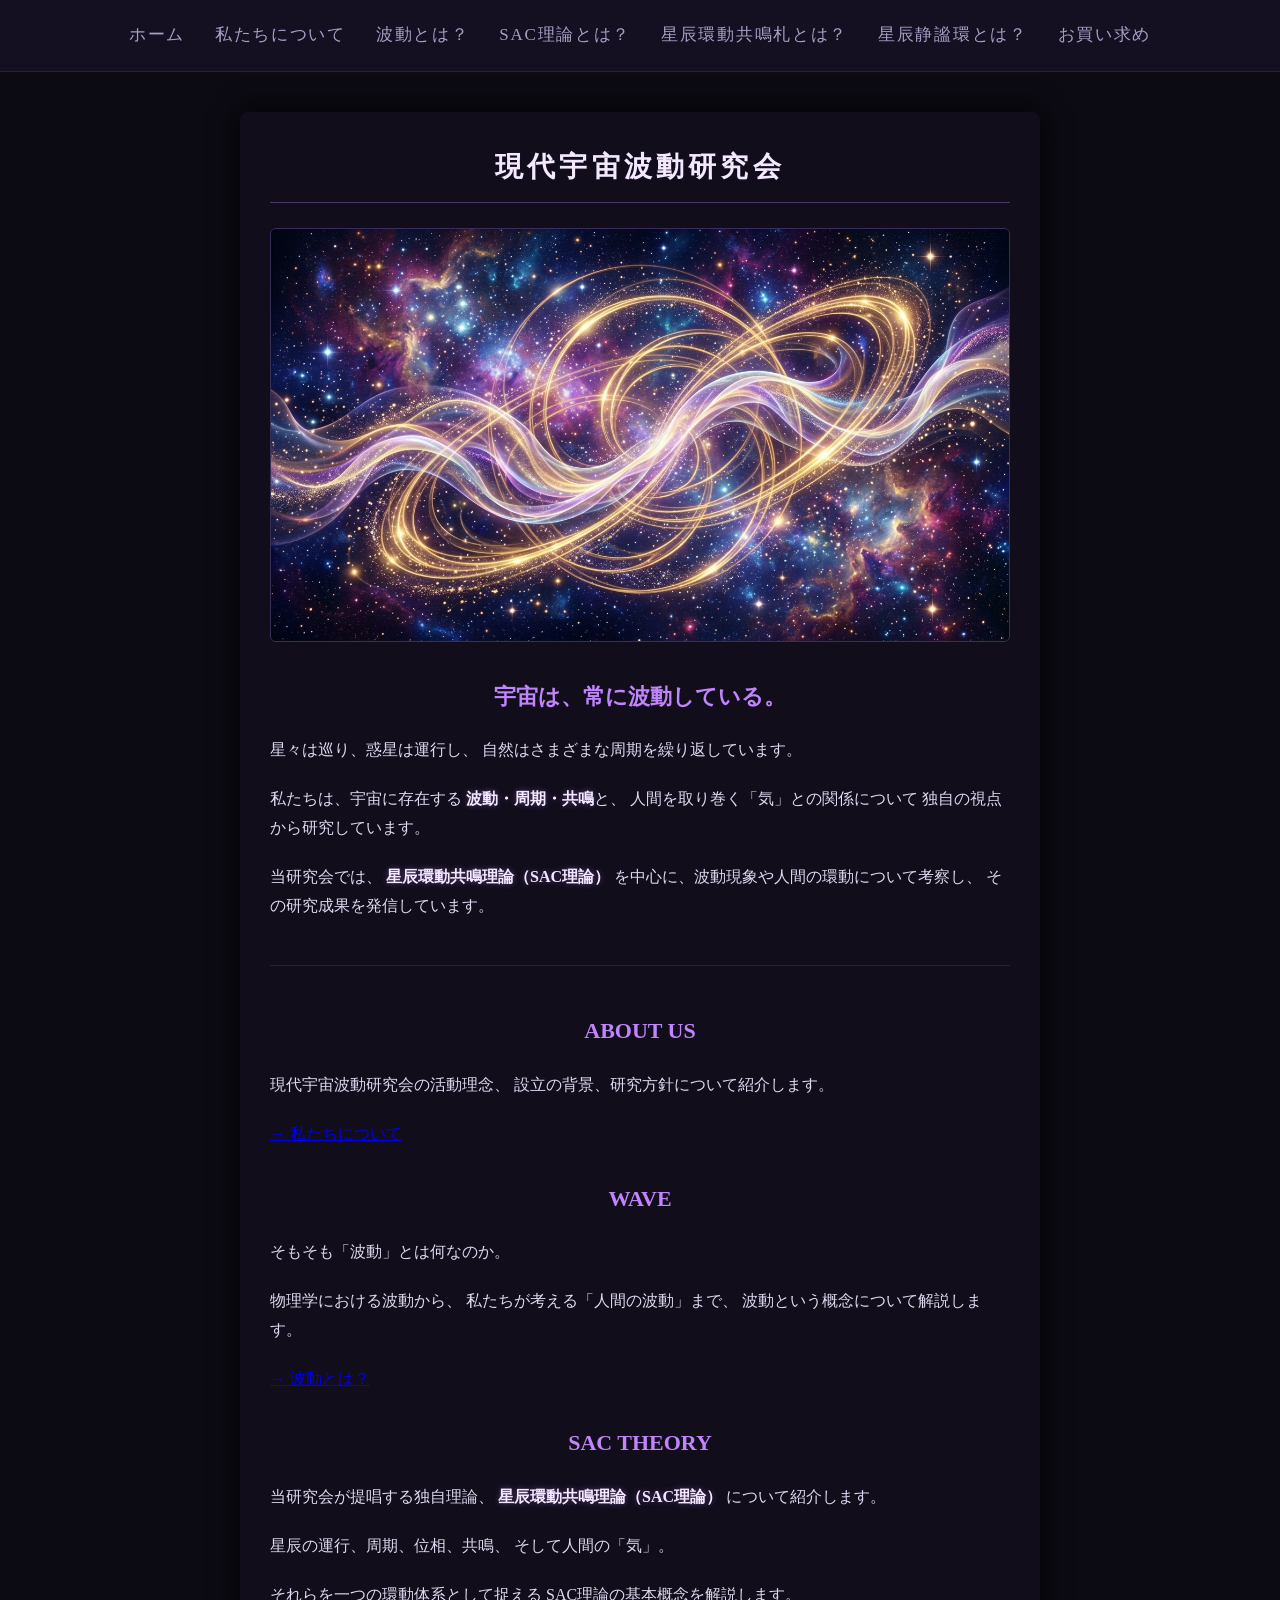
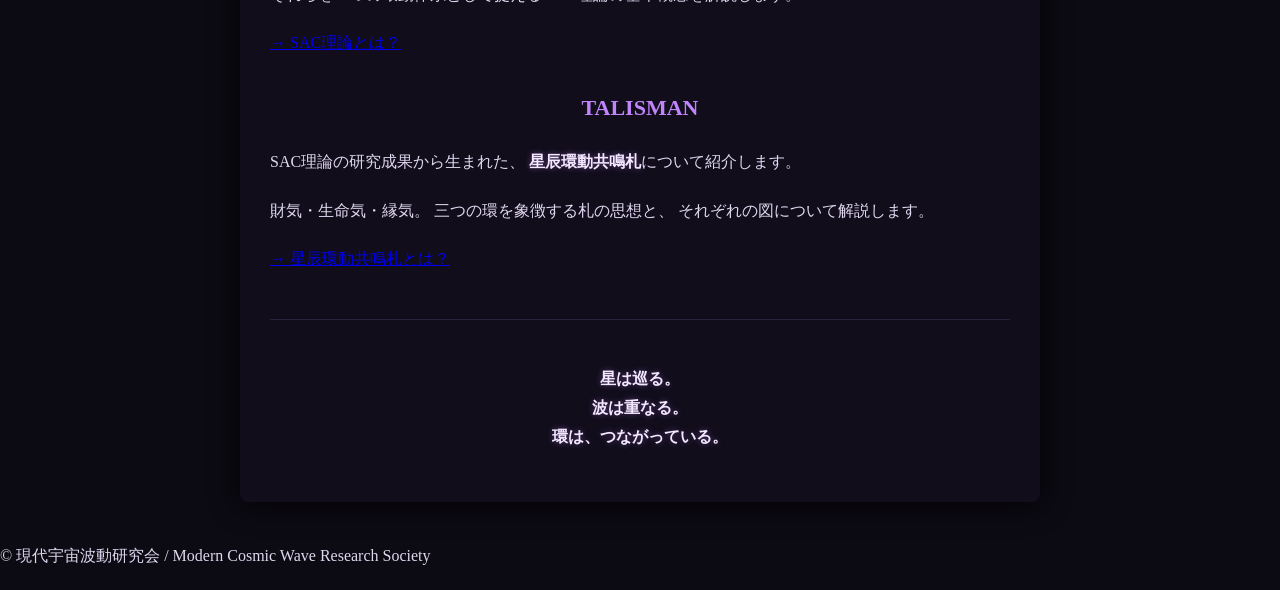
<file: index.html>
<!DOCTYPE html>
<html lang="ja">
<head>
    <meta charset="UTF-8">
    <meta name="viewport" content="width=device-width, initial-scale=1.0">
    <meta name="description"content="現代宇宙波動研究会。宇宙、波動、共鳴などを独自の視点から研究・考察する研究会です。">

    <title>ホーム - 現代宇宙波動研究会</title>
    <link rel="stylesheet" href="style.css">
</head>

<body>

    <!-- ナビゲーション -->
    <nav>
        <a href="index.html">ホーム</a>
        <a href="about.html">私たちについて</a>
        <a href="wave.html">波動とは？</a>
        <a href="sac.html">SAC理論とは？</a>
        <a href="talisman.html">星辰環動共鳴札とは？</a>
        <a href="seijyaku.html">星辰静謐環とは？</a>
        <a href="shop.html">お買い求め</a>
    </nav>


    <!-- メイン -->
    <main>

        <h1>現代宇宙波動研究会</h1>

        <img
            src="image/home.jfif"
            alt="宇宙の波動と共鳴を表すイメージ"
            class="hero-image"
        >


        <h2>宇宙は、常に波動している。</h2>

        <p>
            星々は巡り、惑星は運行し、
            自然はさまざまな周期を繰り返しています。
        </p>

        <p>
            私たちは、宇宙に存在する
            <strong>波動・周期・共鳴</strong>と、
            人間を取り巻く「気」との関係について
            独自の視点から研究しています。
        </p>

        <p>
            当研究会では、
            <strong>星辰環動共鳴理論（SAC理論）</strong>
            を中心に、波動現象や人間の環動について考察し、
            その研究成果を発信しています。
        </p>


        <hr>


        <!-- ABOUT US -->

        <h2>ABOUT US</h2>

        <p>
            現代宇宙波動研究会の活動理念、
            設立の背景、研究方針について紹介します。
        </p>

        <p>
            <a href="about.html">→ 私たちについて</a>
        </p>


        <!-- WAVE -->

        <h2>WAVE</h2>

        <p>
            そもそも「波動」とは何なのか。
        </p>

        <p>
            物理学における波動から、
            私たちが考える「人間の波動」まで、
            波動という概念について解説します。
        </p>

        <p>
            <a href="wave.html">→ 波動とは？</a>
        </p>


        <!-- SAC THEORY -->

        <h2>SAC THEORY</h2>

        <p>
            当研究会が提唱する独自理論、
            <strong>星辰環動共鳴理論（SAC理論）</strong>
            について紹介します。
        </p>

        <p>
            星辰の運行、周期、位相、共鳴、
            そして人間の「気」。
        </p>

        <p>
            それらを一つの環動体系として捉える
            SAC理論の基本概念を解説します。
        </p>

        <p>
            <a href="sac.html">→ SAC理論とは？</a>
        </p>


        <!-- TALISMAN -->

        <h2>TALISMAN</h2>

        <p>
            SAC理論の研究成果から生まれた、
            <strong>星辰環動共鳴札</strong>について紹介します。
        </p>

        <p>
            財気・生命気・縁気。
            三つの環を象徴する札の思想と、
            それぞれの図について解説します。
        </p>

        <p>
            <a href="talisman.html">
                → 星辰環動共鳴札とは？
            </a>
        </p>


        <hr>


        <p style="text-align: center;">
            <strong>
                星は巡る。<br>
                波は重なる。<br>
                環は、つながっている。
            </strong>
        </p>

    </main>


    <!-- フッター -->

    <footer>
        <p>
            &copy; 現代宇宙波動研究会
            / Modern Cosmic Wave Research Society
        </p>
    </footer>

</body>
</html>
</file>
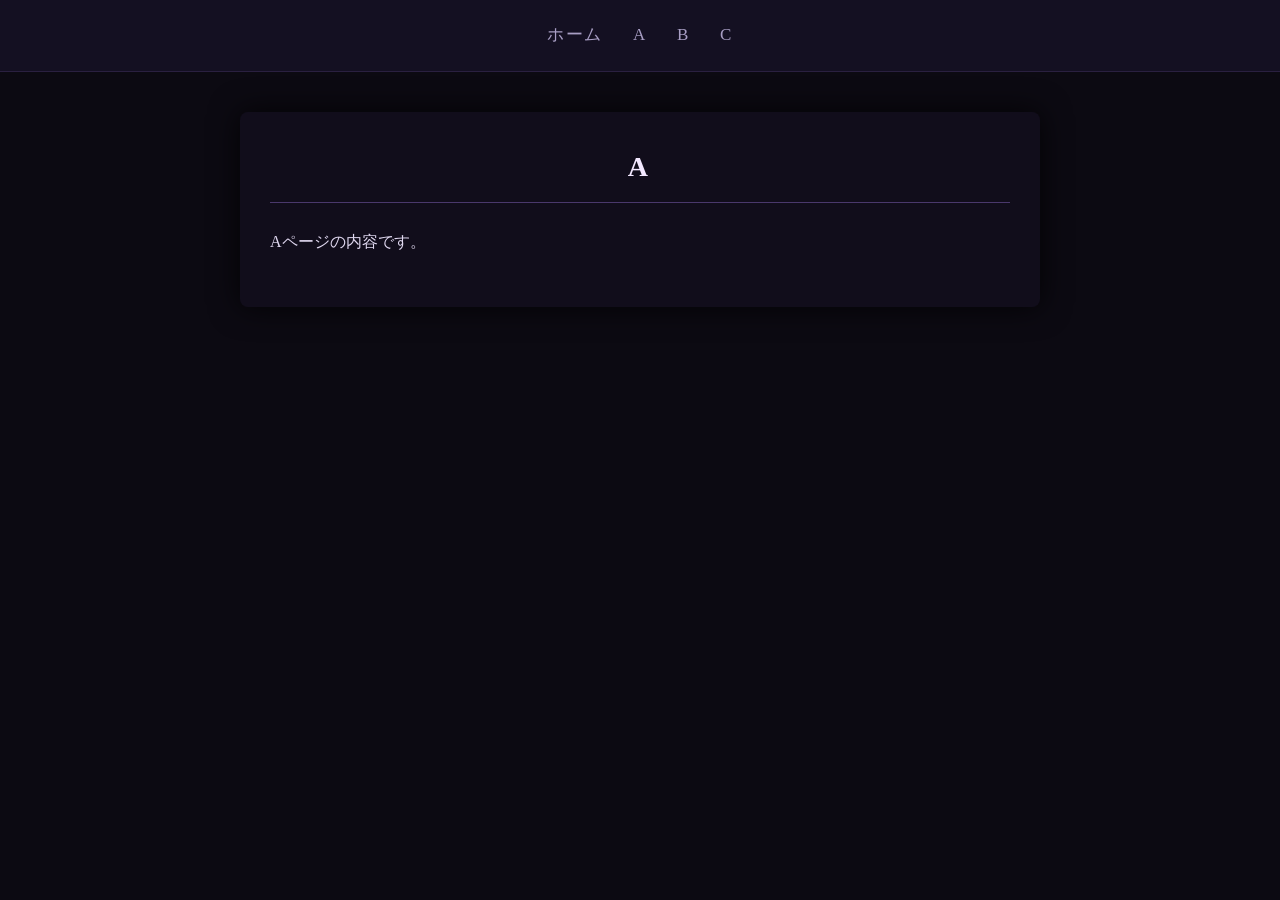
<file: a.html>
<!DOCTYPE html>
<html lang="ja">
<head>
    <meta charset="UTF-8">
    <meta name="viewport" content="width=device-width, initial-scale=1.0">

    <title>A</title>

    <link rel="stylesheet" href="style.css">
</head>

<body>

    <nav>
        <a href="index.html">ホーム</a>
        <a href="a.html">A</a>
        <a href="b.html">B</a>
        <a href="c.html">C</a>
    </nav>

    <main>
        <h1>A</h1>
        <p>Aページの内容です。</p>
    </main>

</body>
</html>
</file>
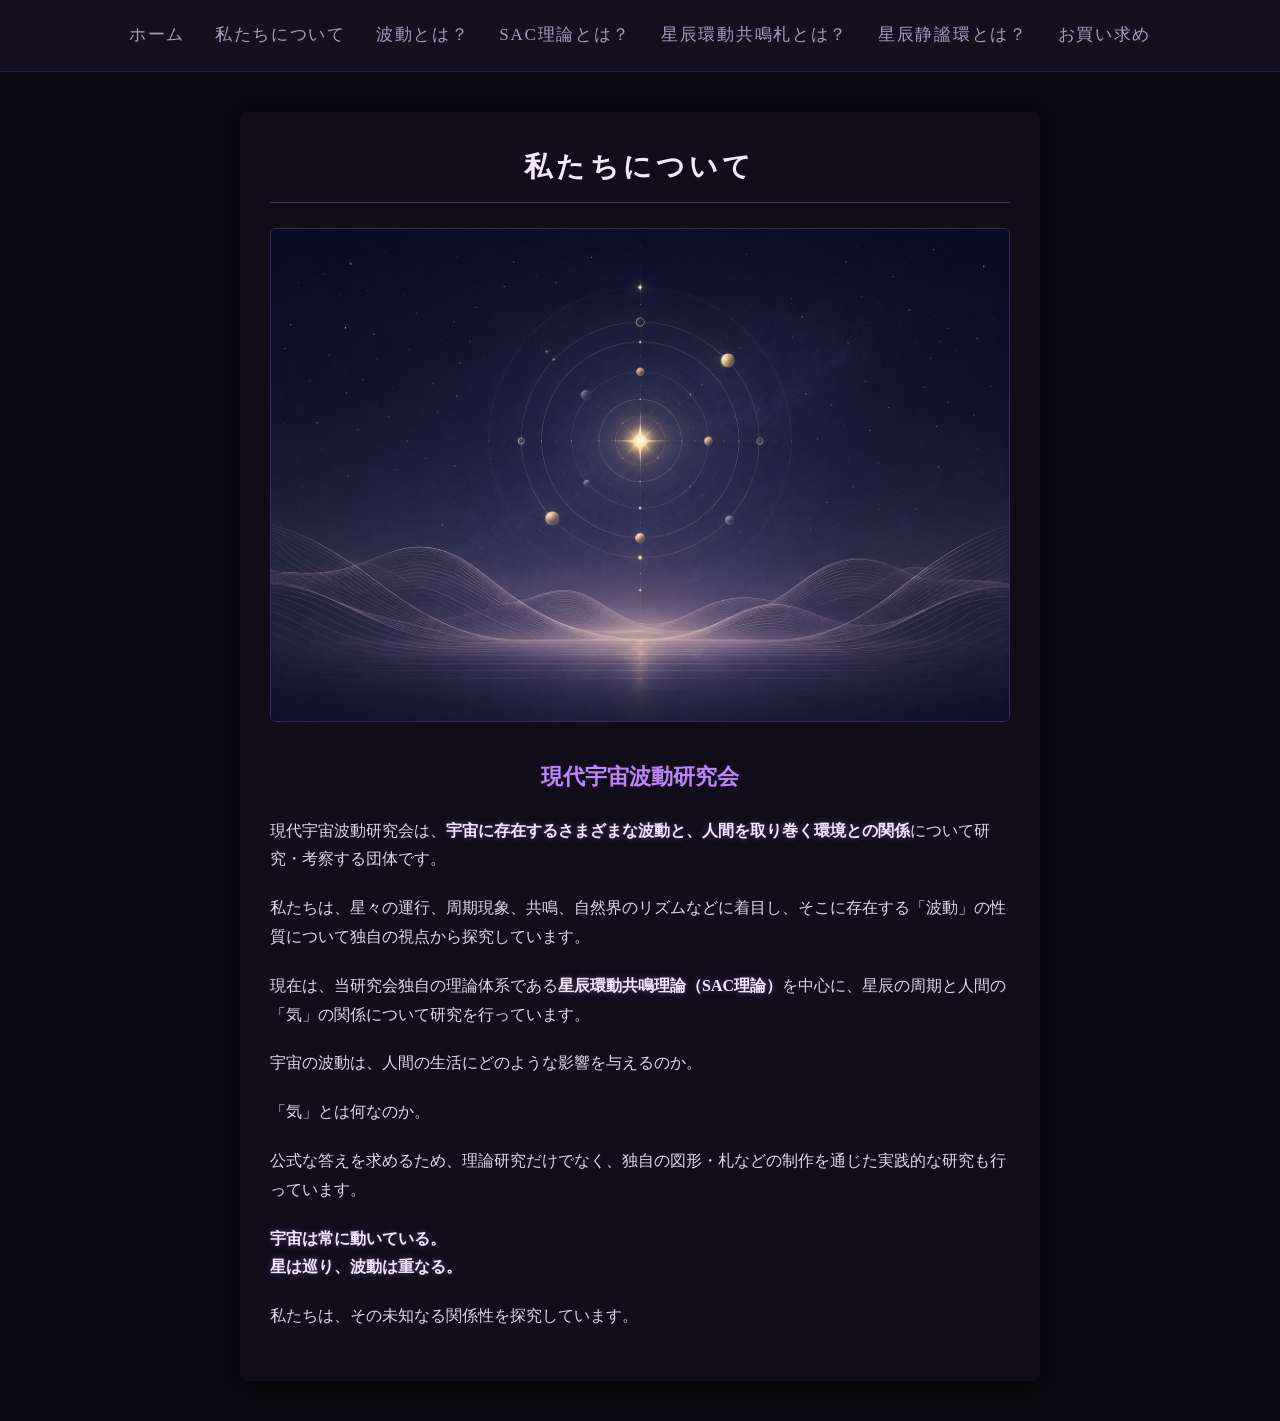
<file: about.html>
<!DOCTYPE html>
<html lang="ja">
<head>
    <meta charset="UTF-8">
    <meta name="viewport" content="width=device-width, initial-scale=1.0">
    <meta name="description"content="現代宇宙波動研究会。宇宙、波動、共鳴などを独自の視点から研究・考察する研究会です。">
    <title>私たちについて - 現代宇宙波動研究会</title>
    <link rel="stylesheet" href="style.css">
</head>
<body>

    <nav>
        <a href="index.html">ホーム</a>
        <a href="about.html">私たちについて</a>
        <a href="wave.html">波動とは？</a>
        <a href="sac.html">SAC理論とは？</a>
        <a href="talisman.html">星辰環動共鳴札とは？</a>
        <a href="seijyaku.html">星辰静謐環とは？</a>
        <a href="shop.html">お買い求め</a>
    </nav>

    <main>
        <h1>私たちについて</h1>

        <!-- 生成した抽象イラストを配置 -->
        <img src="image/aboutus.png" class="hero-image">

        <h2>現代宇宙波動研究会</h2>

        <p>現代宇宙波動研究会は、<strong>宇宙に存在するさまざまな波動と、人間を取り巻く環境との関係</strong>について研究・考察する団体です。</p>

        <p>私たちは、星々の運行、周期現象、共鳴、自然界のリズムなどに着目し、そこに存在する「波動」の性質について独自の視点から探究しています。</p>

        <p>現在は、当研究会独自の理論体系である<strong>星辰環動共鳴理論（SAC理論）</strong>を中心に、星辰の周期と人間の「気」の関係について研究を行っています。</p>

        <p>宇宙の波動は、人間の生活にどのような影響を与えるのか。</p>

        <p>「気」とは何なのか。</p>

        <p>公式な答えを求めるため、理論研究だけでなく、独自の図形・札などの制作を通じた実践的な研究も行っています。</p>

        <p>
            <strong>宇宙は常に動いている。<br>
            星は巡り、波動は重なる。</strong>
        </p>

        <p>私たちは、その未知なる関係性を探究しています。</p>

    </main>

</body>
</html>
</file>
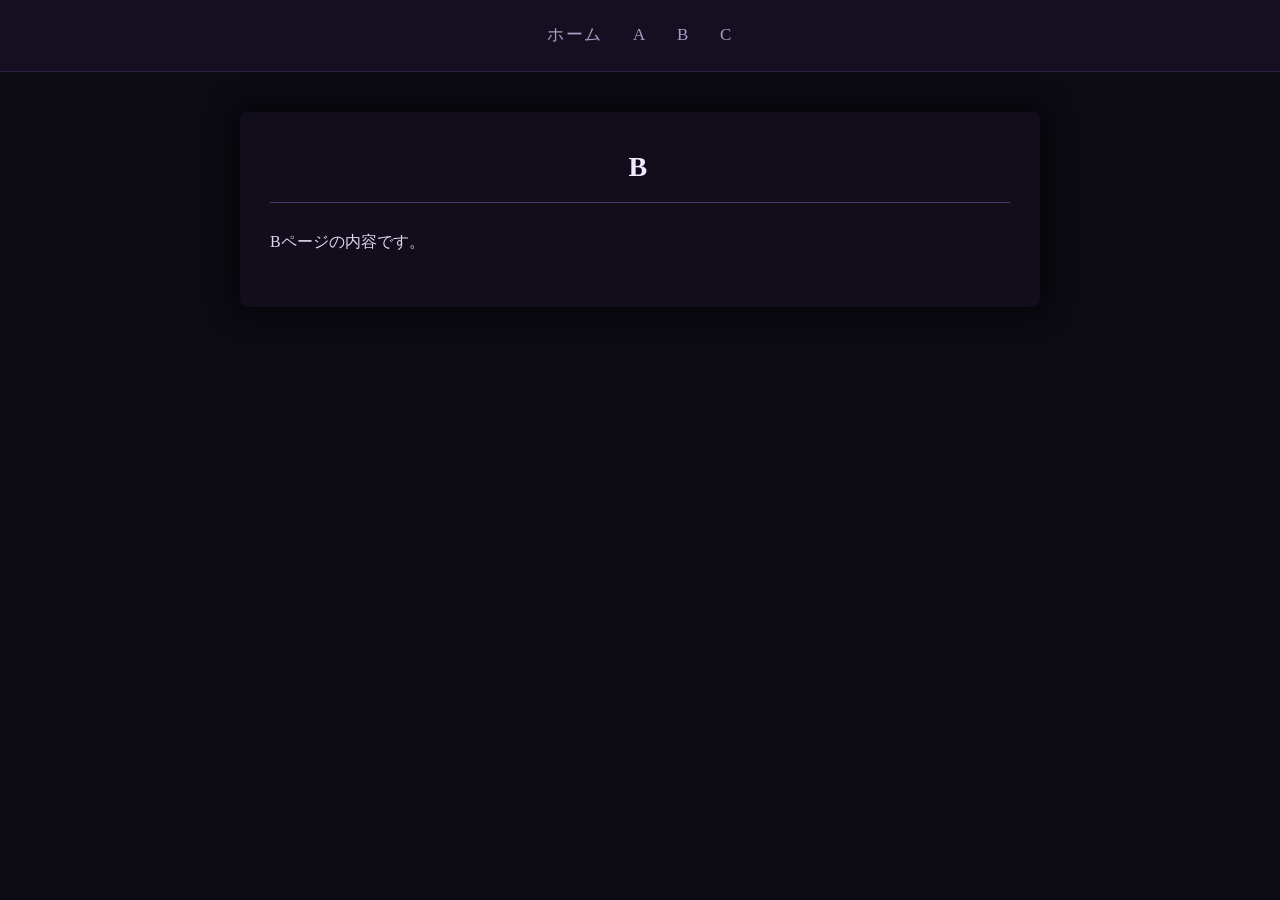
<file: b.html>
<!DOCTYPE html>
<html lang="ja">
<head>
    <meta charset="UTF-8">
    <meta name="viewport" content="width=device-width, initial-scale=1.0">

    <title>B</title>

    <link rel="stylesheet" href="style.css">
</head>

<body>

    <nav>
        <a href="index.html">ホーム</a>
        <a href="a.html">A</a>
        <a href="b.html">B</a>
        <a href="c.html">C</a>
    </nav>

    <main>
        <h1>B</h1>
        <p>Bページの内容です。</p>
    </main>

</body>
</html>
</file>
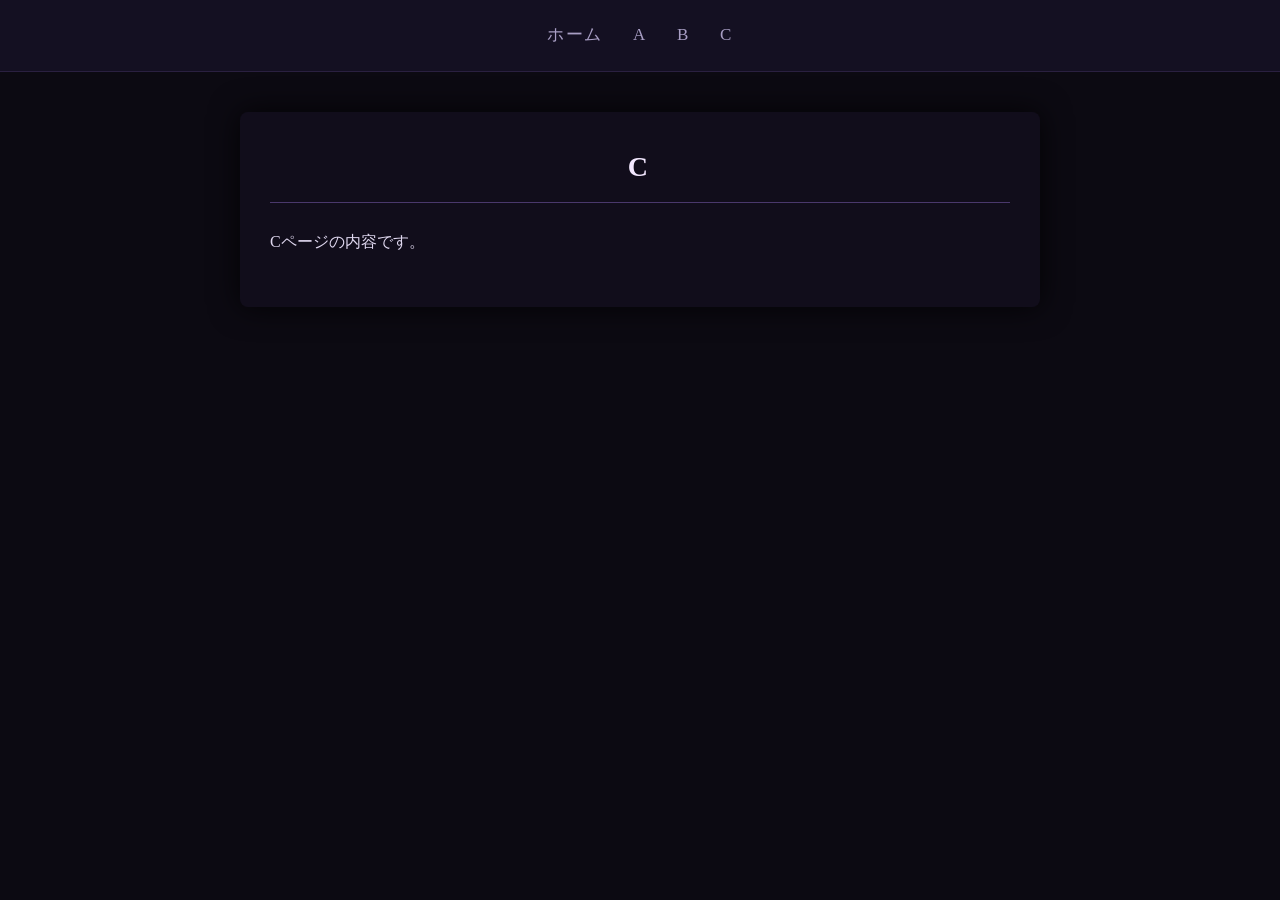
<file: c.html>
<!DOCTYPE html>
<html lang="ja">
<head>
    <meta charset="UTF-8">
    <meta name="viewport" content="width=device-width, initial-scale=1.0">

    <title>C</title>

    <link rel="stylesheet" href="style.css">
</head>

<body>

    <nav>
        <a href="index.html">ホーム</a>
        <a href="a.html">A</a>
        <a href="b.html">B</a>
        <a href="c.html">C</a>
    </nav>

    <main>
        <h1>C</h1>
        <p>Cページの内容です。</p>
    </main>

</body>
</html>
</file>
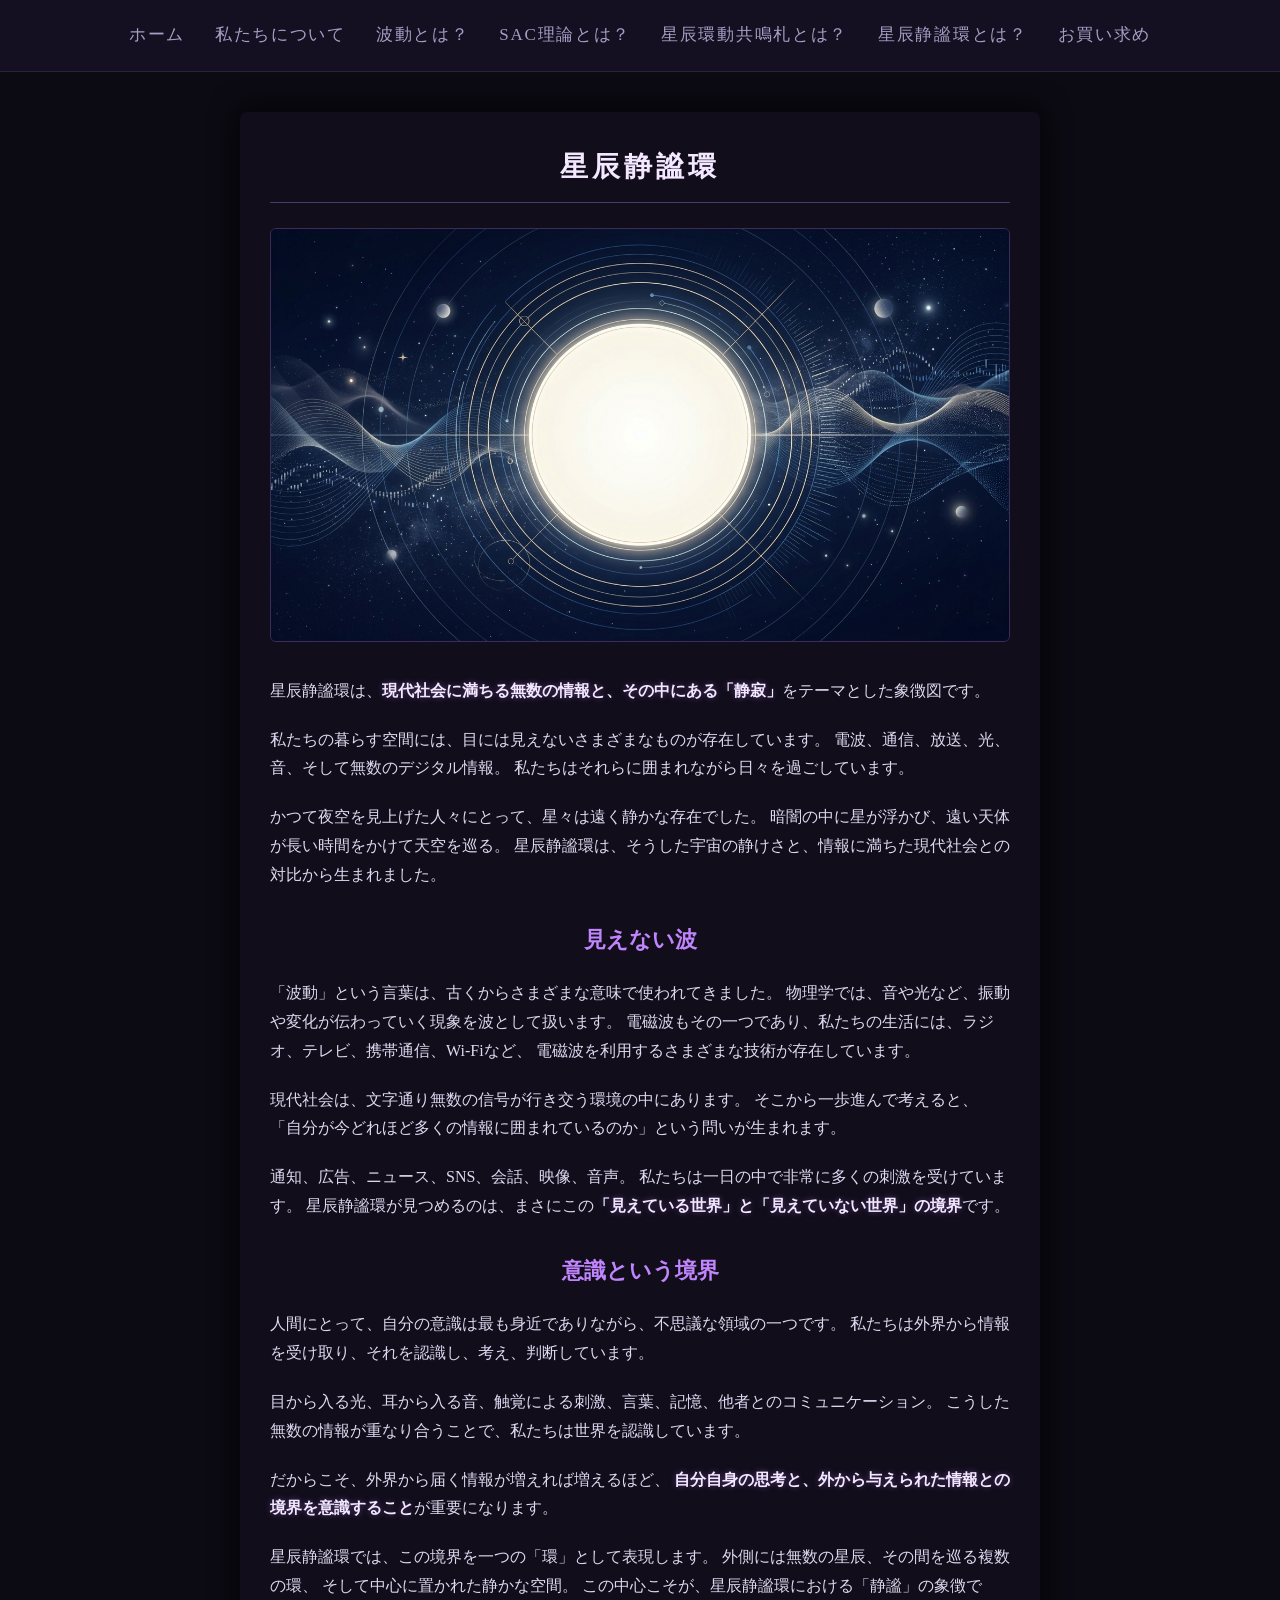
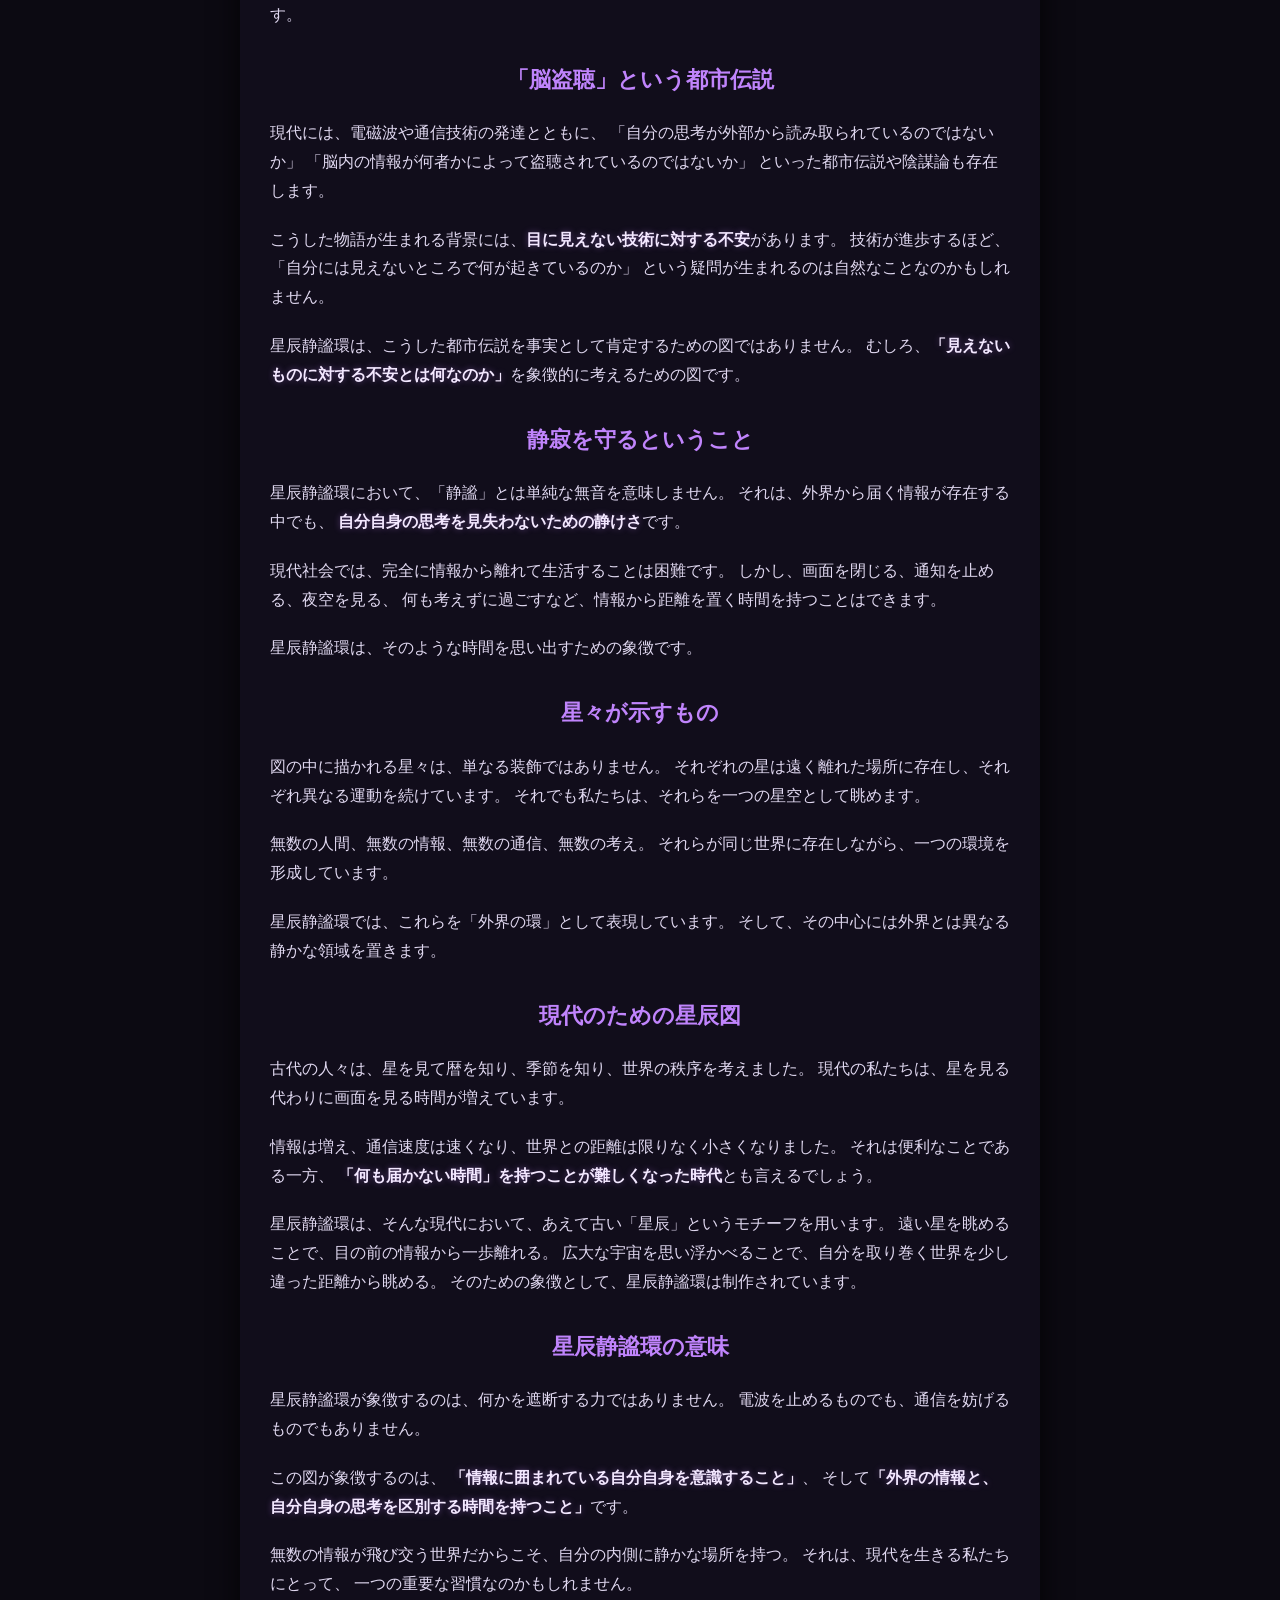
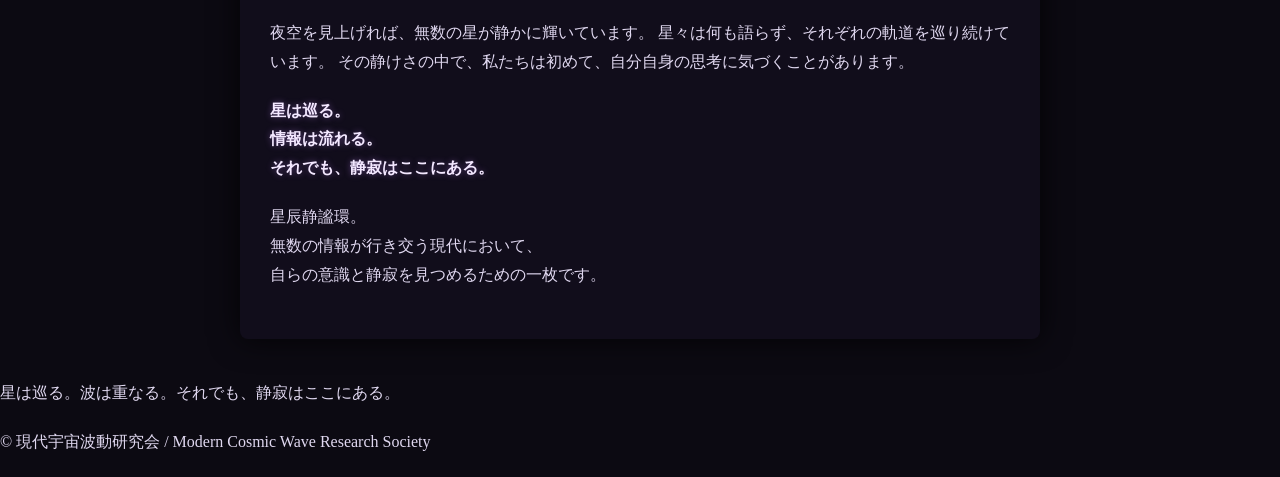
<file: seijyaku.html>
<!DOCTYPE html>
<html lang="ja">
<head>
    <meta charset="UTF-8">
    <meta name="viewport" content="width=device-width, initial-scale=1.0">
    <meta name="description"content="現代宇宙波動研究会。宇宙、波動、共鳴などを独自の視点から研究・考察する研究会です。">
    <title>星辰静謐環 - 現代宇宙波動研究会</title>
    <link rel="stylesheet" href="style.css">
</head>
<body>

    <nav>
        <a href="index.html">ホーム</a>
        <a href="about.html">私たちについて</a>
        <a href="wave.html">波動とは？</a>
        <a href="sac.html">SAC理論とは？</a>
        <a href="talisman.html">星辰環動共鳴札とは？</a>
        <a href="seijyaku.html">星辰静謐環とは？</a>
        <a href="shop.html">お買い求め</a>
    </nav>

    <main>

        <h1>星辰静謐環</h1>

        <!-- イラストを配置 -->
        <img src="image/seijyaku.jfif"
             alt="星辰静謐環を表現した宇宙と円環の図"
             class="hero-image">

        <p>
            星辰静謐環は、<strong>現代社会に満ちる無数の情報と、その中にある「静寂」</strong>をテーマとした象徴図です。
        </p>

        <p>
            私たちの暮らす空間には、目には見えないさまざまなものが存在しています。
            電波、通信、放送、光、音、そして無数のデジタル情報。
            私たちはそれらに囲まれながら日々を過ごしています。
        </p>

        <p>
            かつて夜空を見上げた人々にとって、星々は遠く静かな存在でした。
            暗闇の中に星が浮かび、遠い天体が長い時間をかけて天空を巡る。
            星辰静謐環は、そうした宇宙の静けさと、情報に満ちた現代社会との対比から生まれました。
        </p>

        <h2>見えない波</h2>

        <p>
            「波動」という言葉は、古くからさまざまな意味で使われてきました。
            物理学では、音や光など、振動や変化が伝わっていく現象を波として扱います。
            電磁波もその一つであり、私たちの生活には、ラジオ、テレビ、携帯通信、Wi-Fiなど、
            電磁波を利用するさまざまな技術が存在しています。
        </p>

        <p>
            現代社会は、文字通り無数の信号が行き交う環境の中にあります。
            そこから一歩進んで考えると、
            「自分が今どれほど多くの情報に囲まれているのか」という問いが生まれます。
        </p>

        <p>
            通知、広告、ニュース、SNS、会話、映像、音声。
            私たちは一日の中で非常に多くの刺激を受けています。
            星辰静謐環が見つめるのは、まさにこの<strong>「見えている世界」と「見えていない世界」の境界</strong>です。
        </p>

        <h2>意識という境界</h2>

        <p>
            人間にとって、自分の意識は最も身近でありながら、不思議な領域の一つです。
            私たちは外界から情報を受け取り、それを認識し、考え、判断しています。
        </p>

        <p>
            目から入る光、耳から入る音、触覚による刺激、言葉、記憶、他者とのコミュニケーション。
            こうした無数の情報が重なり合うことで、私たちは世界を認識しています。
        </p>

        <p>
            だからこそ、外界から届く情報が増えれば増えるほど、
            <strong>自分自身の思考と、外から与えられた情報との境界を意識すること</strong>が重要になります。
        </p>

        <p>
            星辰静謐環では、この境界を一つの「環」として表現します。
            外側には無数の星辰、その間を巡る複数の環、
            そして中心に置かれた静かな空間。
            この中心こそが、星辰静謐環における「静謐」の象徴です。
        </p>

        <h2>「脳盗聴」という都市伝説</h2>

        <p>
            現代には、電磁波や通信技術の発達とともに、
            「自分の思考が外部から読み取られているのではないか」
            「脳内の情報が何者かによって盗聴されているのではないか」
            といった都市伝説や陰謀論も存在します。
        </p>

        <p>
            こうした物語が生まれる背景には、<strong>目に見えない技術に対する不安</strong>があります。
            技術が進歩するほど、「自分には見えないところで何が起きているのか」
            という疑問が生まれるのは自然なことなのかもしれません。
        </p>

        <p>
            星辰静謐環は、こうした都市伝説を事実として肯定するための図ではありません。
            むしろ、<strong>「見えないものに対する不安とは何なのか」</strong>を象徴的に考えるための図です。
        </p>

        <h2>静寂を守るということ</h2>

        <p>
            星辰静謐環において、「静謐」とは単純な無音を意味しません。
            それは、外界から届く情報が存在する中でも、
            <strong>自分自身の思考を見失わないための静けさ</strong>です。
        </p>

        <p>
            現代社会では、完全に情報から離れて生活することは困難です。
            しかし、画面を閉じる、通知を止める、夜空を見る、
            何も考えずに過ごすなど、情報から距離を置く時間を持つことはできます。
        </p>

        <p>
            星辰静謐環は、そのような時間を思い出すための象徴です。
        </p>

        <h2>星々が示すもの</h2>

        <p>
            図の中に描かれる星々は、単なる装飾ではありません。
            それぞれの星は遠く離れた場所に存在し、それぞれ異なる運動を続けています。
            それでも私たちは、それらを一つの星空として眺めます。
        </p>

        <p>
            無数の人間、無数の情報、無数の通信、無数の考え。
            それらが同じ世界に存在しながら、一つの環境を形成しています。
        </p>

        <p>
            星辰静謐環では、これらを「外界の環」として表現しています。
            そして、その中心には外界とは異なる静かな領域を置きます。
        </p>

        <h2>現代のための星辰図</h2>

        <p>
            古代の人々は、星を見て暦を知り、季節を知り、世界の秩序を考えました。
            現代の私たちは、星を見る代わりに画面を見る時間が増えています。
        </p>

        <p>
            情報は増え、通信速度は速くなり、世界との距離は限りなく小さくなりました。
            それは便利なことである一方、
            <strong>「何も届かない時間」を持つことが難しくなった時代</strong>とも言えるでしょう。
        </p>

        <p>
            星辰静謐環は、そんな現代において、あえて古い「星辰」というモチーフを用います。
            遠い星を眺めることで、目の前の情報から一歩離れる。
            広大な宇宙を思い浮かべることで、自分を取り巻く世界を少し違った距離から眺める。
            そのための象徴として、星辰静謐環は制作されています。
        </p>

        <h2>星辰静謐環の意味</h2>

        <p>
            星辰静謐環が象徴するのは、何かを遮断する力ではありません。
            電波を止めるものでも、通信を妨げるものでもありません。
        </p>

        <p>
            この図が象徴するのは、
            <strong>「情報に囲まれている自分自身を意識すること」</strong>、
            そして<strong>「外界の情報と、自分自身の思考を区別する時間を持つこと」</strong>です。
        </p>

        <p>
            無数の情報が飛び交う世界だからこそ、自分の内側に静かな場所を持つ。
            それは、現代を生きる私たちにとって、
            一つの重要な習慣なのかもしれません。
        </p>

        <p>
            夜空を見上げれば、無数の星が静かに輝いています。
            星々は何も語らず、それぞれの軌道を巡り続けています。
            その静けさの中で、私たちは初めて、自分自身の思考に気づくことがあります。
        </p>

        <p>
            <strong>
                星は巡る。<br>
                情報は流れる。<br>
                それでも、静寂はここにある。
            </strong>
        </p>

        <p>
            星辰静謐環。<br>
            無数の情報が行き交う現代において、<br>
            自らの意識と静寂を見つめるための一枚です。
        </p>
    </main>

    <footer>
        <p>星は巡る。波は重なる。それでも、静寂はここにある。</p>
        <p>&copy; 現代宇宙波動研究会 / Modern Cosmic Wave Research Society</p>
    </footer>

</body>
</html>
</file>
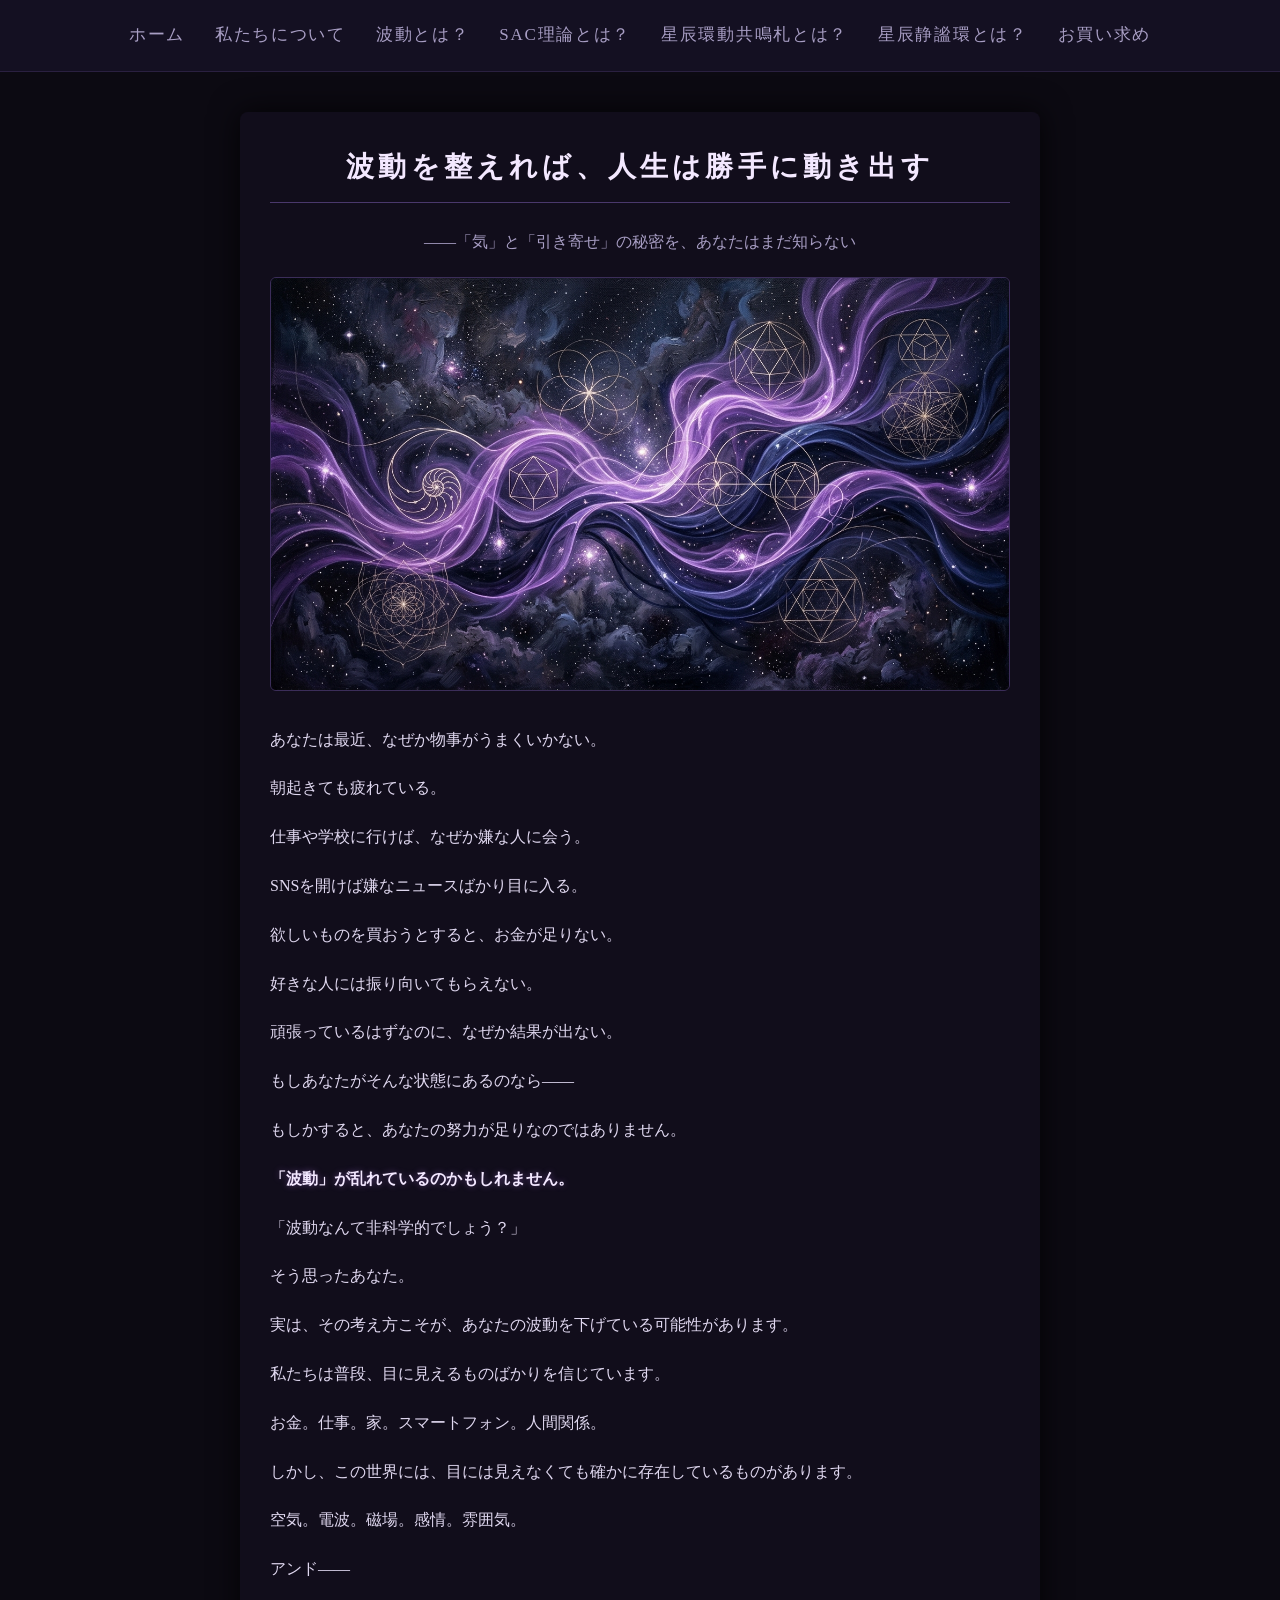
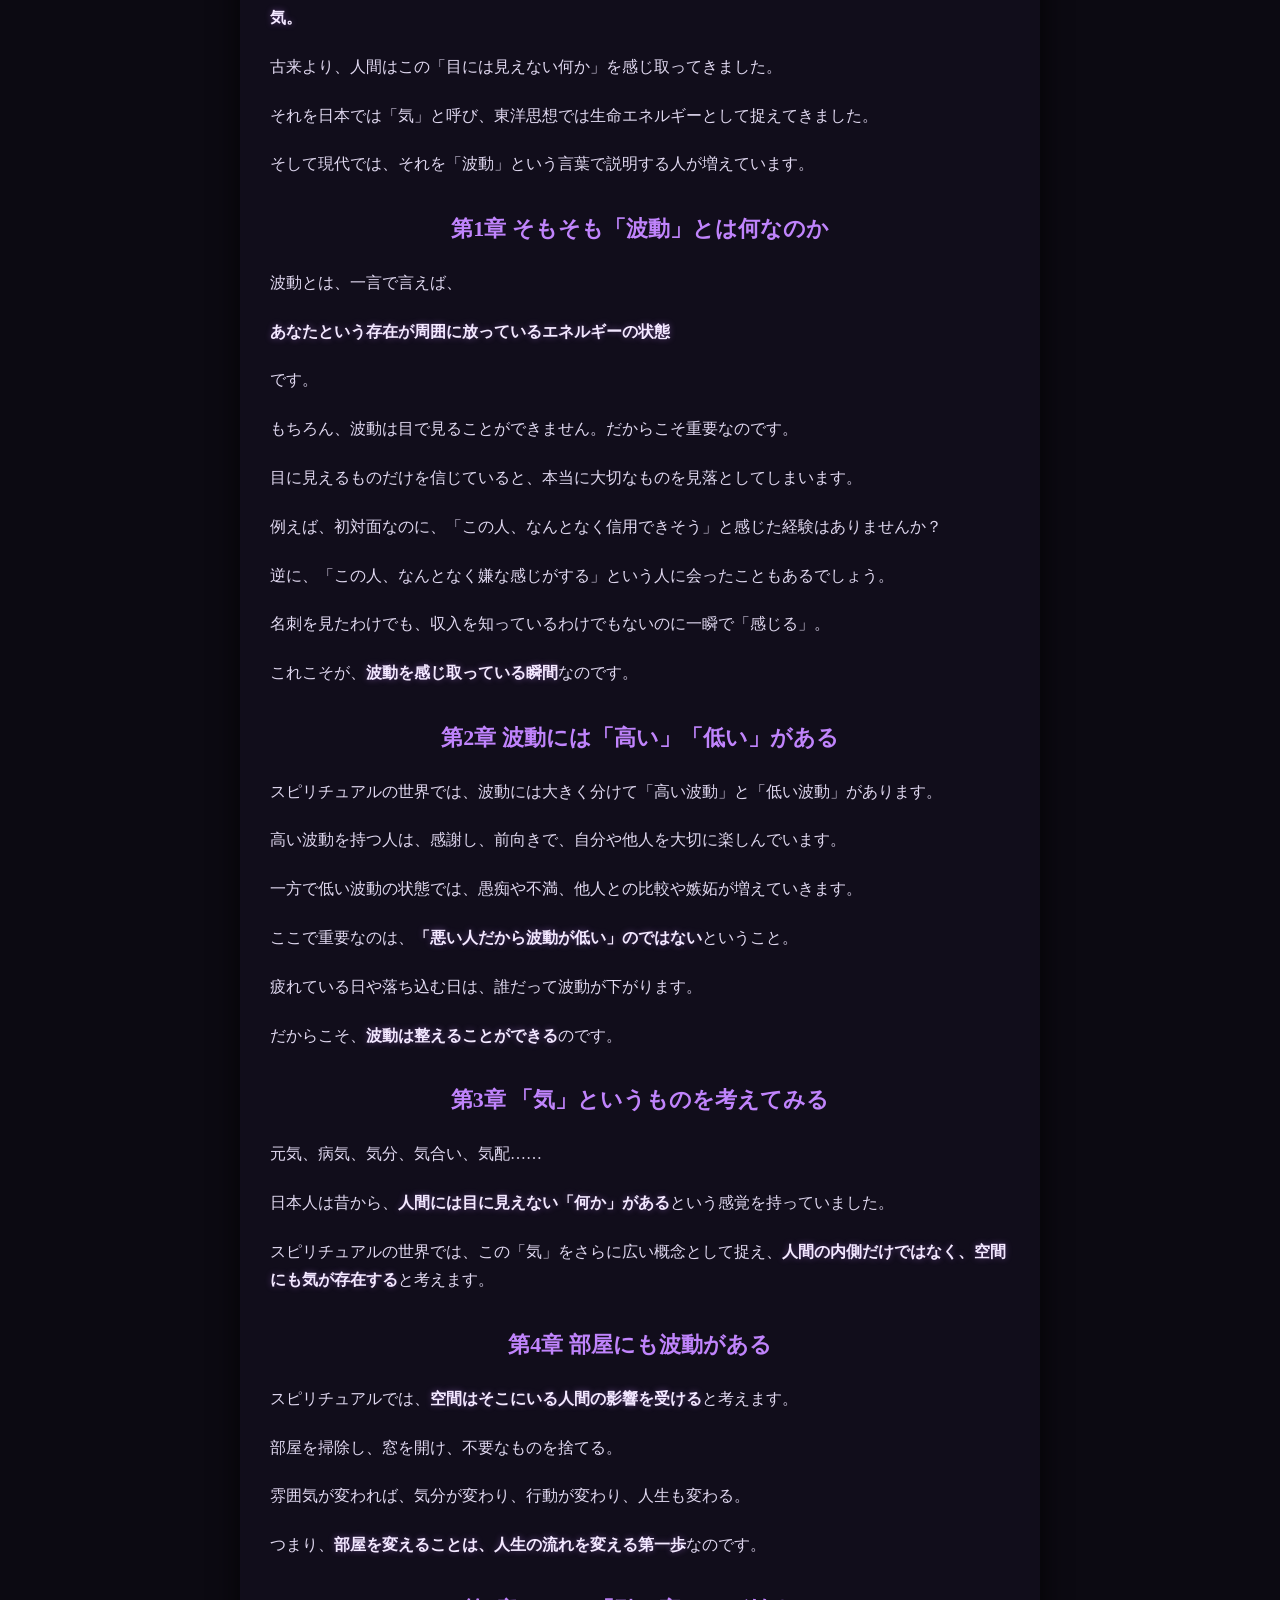
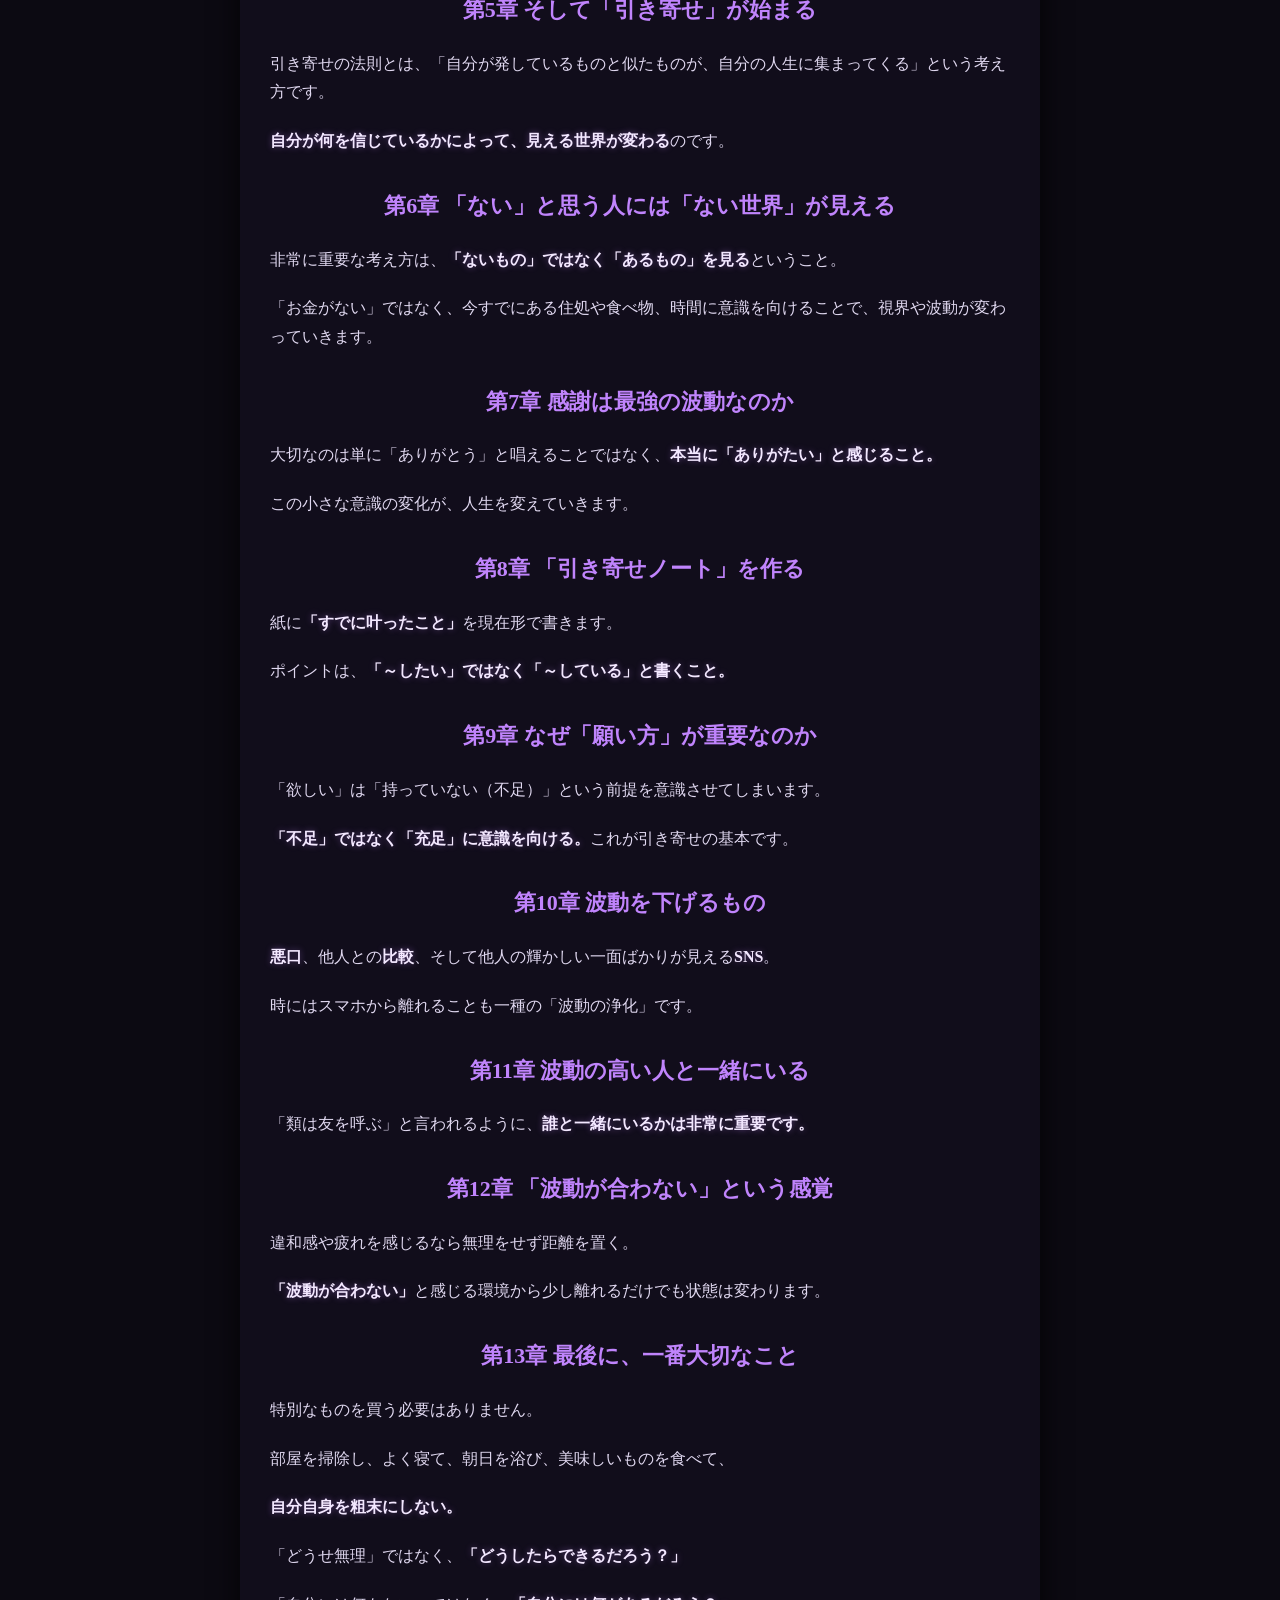
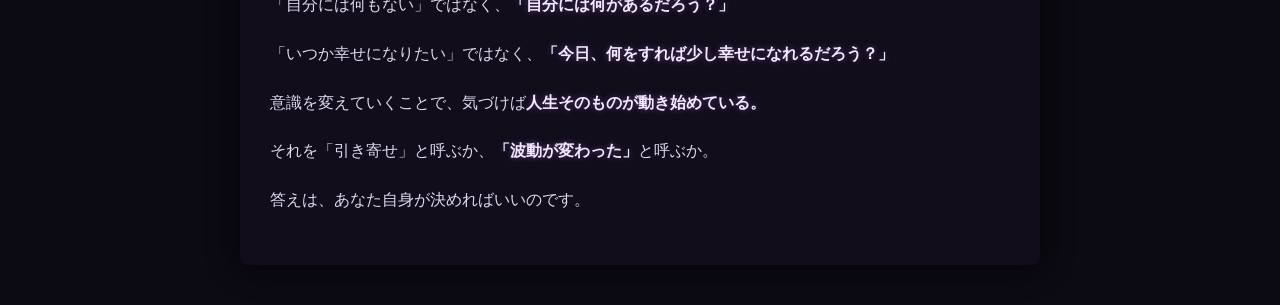
<file: wave.html>
<!DOCTYPE html>
<html lang="ja">
<head>
    <meta charset="UTF-8">
    <meta name="viewport" content="width=device-width, initial-scale=1.0">
    <meta name="description"content="現代宇宙波動研究会。宇宙、波動、共鳴などを独自の視点から研究・考察する研究会です。">
    <title>波動について - 現代宇宙波動研究会</title>
    <link rel="stylesheet" href="style.css">
</head>
<body>

    <nav>
        <a href="index.html">ホーム</a>
        <a href="about.html">私たちについて</a>
        <a href="wave.html">波動とは？</a>
        <a href="sac.html">SAC理論とは？</a>
        <a href="talisman.html">星辰環動共鳴札とは？</a>
        <a href="seijyaku.html">星辰静謐環とは？</a>
        <a href="shop.html">お買い求め</a>
    </nav>

    <main>
        <h1>波動を整えれば、人生は勝手に動き出す</h1>
        <p style="text-align: center; color: #a89ec4;">――「気」と「引き寄せ」の秘密を、あなたはまだ知らない</p>

        <!-- 抽象イラスト -->
        <img src="image/wave.jfif" alt="波動の重なりと共鳴を表す抽象イラスト" class="hero-image">

        <p>あなたは最近、なぜか物事がうまくいかない。</p>
        <p>朝起きても疲れている。</p>
        <p>仕事や学校に行けば、なぜか嫌な人に会う。</p>
        <p>SNSを開けば嫌なニュースばかり目に入る。</p>
        <p>欲しいものを買おうとすると、お金が足りない。</p>
        <p>好きな人には振り向いてもらえない。</p>
        <p>頑張っているはずなのに、なぜか結果が出ない。</p>

        <p>もしあなたがそんな状態にあるのなら――</p>
        <p>もしかすると、あなたの努力が足りなのではありません。</p>

        <p><strong>「波動」が乱れているのかもしれません。</strong></p>

        <p>「波動なんて非科学的でしょう？」</p>
        <p>そう思ったあなた。</p>
        <p>実は、その考え方こそが、あなたの波動を下げている可能性があります。</p>

        <p>私たちは普段、目に見えるものばかりを信じています。</p>
        <p>お金。仕事。家。スマートフォン。人間関係。</p>
        <p>しかし、この世界には、目には見えなくても確かに存在しているものがあります。</p>
        <p>空気。電波。磁場。感情。雰囲気。</p>

        <p>アンド――</p>
        <p><strong>気。</strong></p>

        <p>古来より、人間はこの「目には見えない何か」を感じ取ってきました。</p>
        <p>それを日本では「気」と呼び、東洋思想では生命エネルギーとして捉えてきました。</p>
        <p>そして現代では、それを「波動」という言葉で説明する人が増えています。</p>

        <h2>第1章 そもそも「波動」とは何なのか</h2>
        <p>波動とは、一言で言えば、</p>
        <p><strong>あなたという存在が周囲に放っているエネルギーの状態</strong></p>
        <p>です。</p>
        <p>もちろん、波動は目で見ることができません。だからこそ重要なのです。</p>
        <p>目に見えるものだけを信じていると、本当に大切なものを見落としてしまいます。</p>

        <p>例えば、初対面なのに、「この人、なんとなく信用できそう」と感じた経験はありませんか？</p>
        <p>逆に、「この人、なんとなく嫌な感じがする」という人に会ったこともあるでしょう。</p>
        <p>名刺を見たわけでも、収入を知っているわけでもないのに一瞬で「感じる」。</p>
        <p>これこそが、<strong>波動を感じ取っている瞬間</strong>なのです。</p>

        <h2>第2章 波動には「高い」「低い」がある</h2>
        <p>スピリチュアルの世界では、波動には大きく分けて「高い波動」と「低い波動」があります。</p>
        <p>高い波動を持つ人は、感謝し、前向きで、自分や他人を大切に楽しんでいます。</p>
        <p>一方で低い波動の状態では、愚痴や不満、他人との比較や嫉妬が増えていきます。</p>
        <p>ここで重要なのは、<strong>「悪い人だから波動が低い」のではない</strong>ということ。</p>
        <p>疲れている日や落ち込む日は、誰だって波動が下がります。</p>
        <p>だからこそ、<strong>波動は整えることができる</strong>のです。</p>

        <h2>第3章 「気」というものを考えてみる</h2>
        <p>元気、病気、気分、気合い、気配……</p>
        <p>日本人は昔から、<strong>人間には目に見えない「何か」がある</strong>という感覚を持っていました。</p>
        <p>スピリチュアルの世界では、この「気」をさらに広い概念として捉え、<strong>人間の内側だけではなく、空間にも気が存在する</strong>と考えます。</p>

        <h2>第4章 部屋にも波動がある</h2>
        <p>スピリチュアルでは、<strong>空間はそこにいる人間の影響を受ける</strong>と考えます。</p>
        <p>部屋を掃除し、窓を開け、不要なものを捨てる。</p>
        <p>雰囲気が変われば、気分が変わり、行動が変わり、人生も変わる。</p>
        <p>つまり、<strong>部屋を変えることは、人生の流れを変える第一歩</strong>なのです。</p>

        <h2>第5章 そして「引き寄せ」が始まる</h2>
        <p>引き寄せの法則とは、「自分が発しているものと似たものが、自分の人生に集まってくる」という考え方です。</p>
        <p><strong>自分が何を信じているかによって、見える世界が変わる</strong>のです。</p>

        <h2>第6章 「ない」と思う人には「ない世界」が見える</h2>
        <p>非常に重要な考え方は、<strong>「ないもの」ではなく「あるもの」を見る</strong>ということ。</p>
        <p>「お金がない」ではなく、今すでにある住処や食べ物、時間に意識を向けることで、視界や波動が変わっていきます。</p>

        <h2>第7章 感謝は最強の波動なのか</h2>
        <p>大切なのは単に「ありがとう」と唱えることではなく、<strong>本当に「ありがたい」と感じること。</strong></p>
        <p>この小さな意識の変化が、人生を変えていきます。</p>

        <h2>第8章 「引き寄せノート」を作る</h2>
        <p>紙に<strong>「すでに叶ったこと」</strong>を現在形で書きます。</p>
        <p>ポイントは、<strong>「～したい」ではなく「～している」と書くこと。</strong></p>

        <h2>第9章 なぜ「願い方」が重要なのか</h2>
        <p>「欲しい」は「持っていない（不足）」という前提を意識させてしまいます。</p>
        <p><strong>「不足」ではなく「充足」に意識を向ける。</strong>これが引き寄せの基本です。</p>

        <h2>第10章 波動を下げるもの</h2>
        <p><strong>悪口</strong>、他人との<strong>比較</strong>、そして他人の輝かしい一面ばかりが見える<strong>SNS</strong>。</p>
        <p>時にはスマホから離れることも一種の「波動の浄化」です。</p>

        <h2>第11章 波動の高い人と一緒にいる</h2>
        <p>「類は友を呼ぶ」と言われるように、<strong>誰と一緒にいるかは非常に重要です。</strong></p>

        <h2>第12章 「波動が合わない」という感覚</h2>
        <p>違和感や疲れを感じるなら無理をせず距離を置く。</p>
        <p><strong>「波動が合わない」</strong>と感じる環境から少し離れるだけでも状態は変わります。</p>

        <h2>第13章 最後に、一番大切なこと</h2>
        <p>特別なものを買う必要はありません。</p>
        <p>部屋を掃除し、よく寝て、朝日を浴び、美味しいものを食べて、</p>
        <p><strong>自分自身を粗末にしない。</strong></p>

        <p>「どうせ無理」ではなく、<strong>「どうしたらできるだろう？」</strong></p>
        <p>「自分には何もない」ではなく、<strong>「自分には何があるだろう？」</strong></p>
        <p>「いつか幸せになりたい」ではなく、<strong>「今日、何をすれば少し幸せになれるだろう？」</strong></p>

        <p>意識を変えていくことで、気づけば<strong>人生そのものが動き始めている。</strong></p>
        <p>それを「引き寄せ」と呼ぶか、<strong>「波動が変わった」</strong>と呼ぶか。</p>
        <p>答えは、あなた自身が決めればいいのです。</p>
    </main>

</body>
</html>
</file>
<file: style.css>
/* ========================================
   現代宇宙波動研究会 - 共通スタイル
   ======================================== */

* {
    box-sizing: border-box;
}

html {
    scroll-behavior: smooth;
}

body {
    margin: 0;
    font-family: 'Hiragino Mincho ProN', 'Yu Mincho', 'YuMincho', serif;
    background-color: #0c0a12;
    color: #e0d8f0;
    line-height: 1.8;
}


/* ========================================
   ナビゲーション
   ======================================== */

nav {
    display: flex;
    gap: 20px 30px;
    padding: 20px 30px;
    background: #141022;
    border-bottom: 1px solid #2a2040;
    justify-content: center;
    flex-wrap: wrap;
}

nav a {
    color: #a89ec4;
    text-decoration: none;
    font-size: 17px;
    letter-spacing: 0.1em;
    transition: all 0.3s ease;
}

nav a:hover {
    color: #ffd700;
    text-shadow: 0 0 8px rgba(255, 215, 0, 0.5);
}


/* ========================================
   メインコンテンツ
   ======================================== */

main {
    max-width: 800px;
    margin: 40px auto;
    padding: 30px;
    background: rgba(20, 16, 34, 0.6);
    border-radius: 8px;
    box-shadow: 0 0 30px rgba(0, 0, 0, 0.8);
}


/* ========================================
   見出し
   ======================================== */

h1 {
    font-size: 28px;
    color: #f3e8ff;
    border-bottom: 1px solid #4a386c;
    padding-bottom: 10px;
    margin-top: 0;
    margin-bottom: 25px;
    text-align: center;
    letter-spacing: 0.15em;
}

h2 {
    font-size: 22px;
    color: #c084fc;
    margin-top: 30px;
    margin-bottom: 20px;
    text-align: center;
}

h3 {
    color: #c084fc;
}


/* ========================================
   本文
   ======================================== */

p {
    margin-top: 0;
    margin-bottom: 20px;
}


/* 強調 */

strong {
    font-weight: bold;
    color: #f3e8ff;
    text-shadow: 0 0 6px rgba(192, 132, 252, 0.4);
}


/* ========================================
   画像
   ======================================== */

.hero-image {
    width: 100%;
    height: auto;
    display: block;
    border-radius: 6px;
    margin-bottom: 35px;
    border: 1px solid #3b2d59;
}


/* ========================================
   区切り線
   ======================================== */

hr {
    border: none;
    border-top: 1px solid #2a2040;
    margin: 45px 0;
}


/* ========================================
   商品ページ
   ======================================== */

.shop-link {
    text-align: center;
    margin: 35px 0;
}

.shop-link a {
    display: inline-block;
    padding: 12px 30px;
    color: #f3e8ff;
    border: 1px solid #6b4f9e;
    border-radius: 4px;
    text-decoration: none;
    letter-spacing: 0.1em;
    transition: all 0.3s ease;
}

.shop-link a:hover {
    color: #ffd700;
    border-color: #ffd700;
    box-shadow: 0 0 12px rgba(255, 215, 0, 0.3);
}


/* 商品1つ分 */

.product {
    display: flex;
    align-items: center;
    gap: 40px;
    margin: 60px 0;
    padding: 30px 0;
    border-bottom: 1px solid #2a2040;
}


/* 商品画像 */

.product-image {
    width: 40%;
    flex-shrink: 0;
}

.product-image img {
    width: 100%;
    height: auto;
    display: block;
    border: 1px solid #3b2d59;
    border-radius: 4px;
}


/* 商品説明 */

.product-description {
    flex: 1;
}

.product-description h2 {
    text-align: left;
    margin-top: 0;
    margin-bottom: 5px;
}

.product-description h3 {
    color: #a89ec4;
    font-size: 15px;
    font-weight: normal;
    margin-top: 0;
    margin-bottom: 20px;
}


/* ========================================
   注意書き
   ======================================== */

.note {
    font-size: 0.85rem;
    color: #8c82a6;
    margin-top: 40px;
    border-top: 1px dashed #33284d;
    padding-top: 15px;
}


/* ========================================
   スマートフォン対応
   ======================================== */

@media (max-width: 700px) {

    /* ナビ */

    nav {
        gap: 12px 20px;
        padding: 15px;
    }

    nav a {
        font-size: 14px;
    }


    /* メイン */

    main {
        margin: 20px 10px;
        padding: 20px;
    }


    /* 見出し */

    h1 {
        font-size: 22px;
        letter-spacing: 0.1em;
    }

    h2 {
        font-size: 20px;
    }


    /* ヒーロー画像 */

    .hero-image {
        max-height: 300px;
    }


    /* 商品 */

    .product {
        flex-direction: column;
        gap: 20px;
        align-items: stretch;
        margin: 40px 0;
    }

    .product-image {
        width: 100%;
        max-width: 400px;
        margin: 0 auto;
    }

    .product-description h2 {
        text-align: center;
    }

}
</file>
